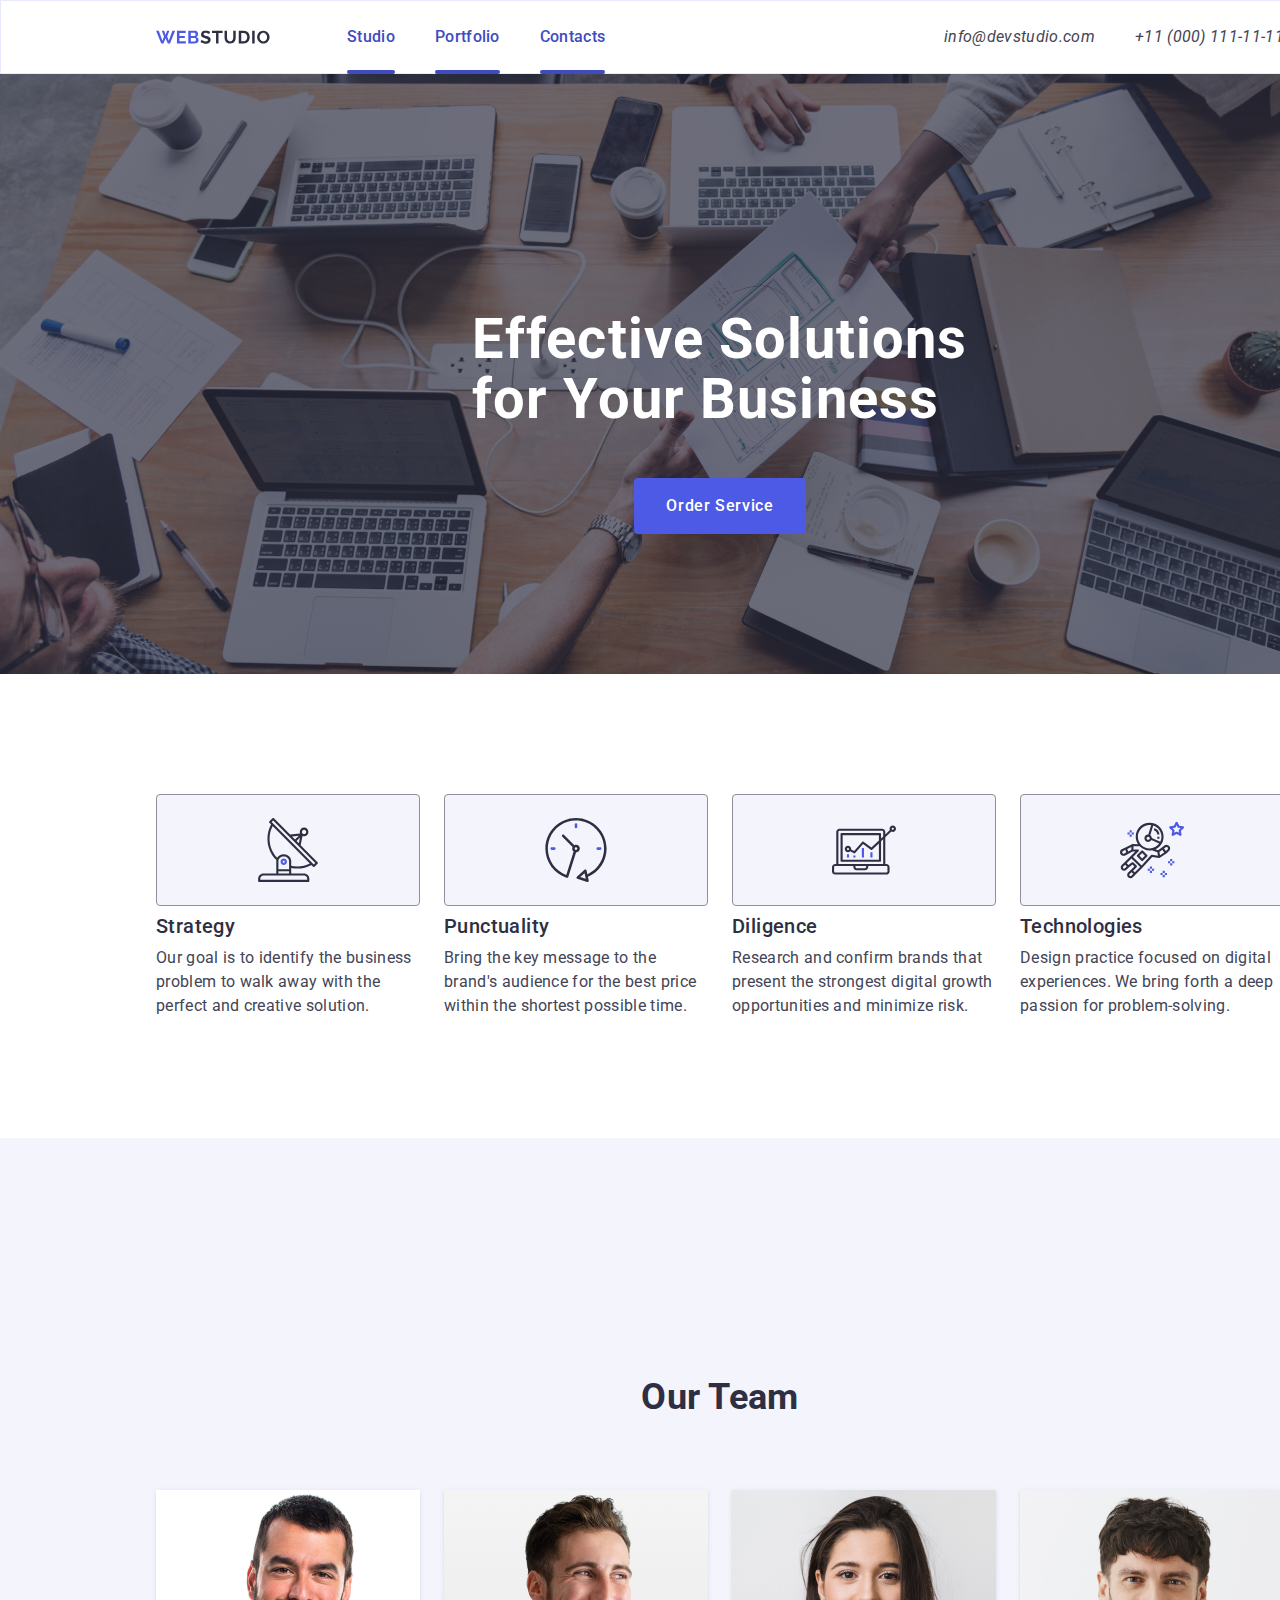
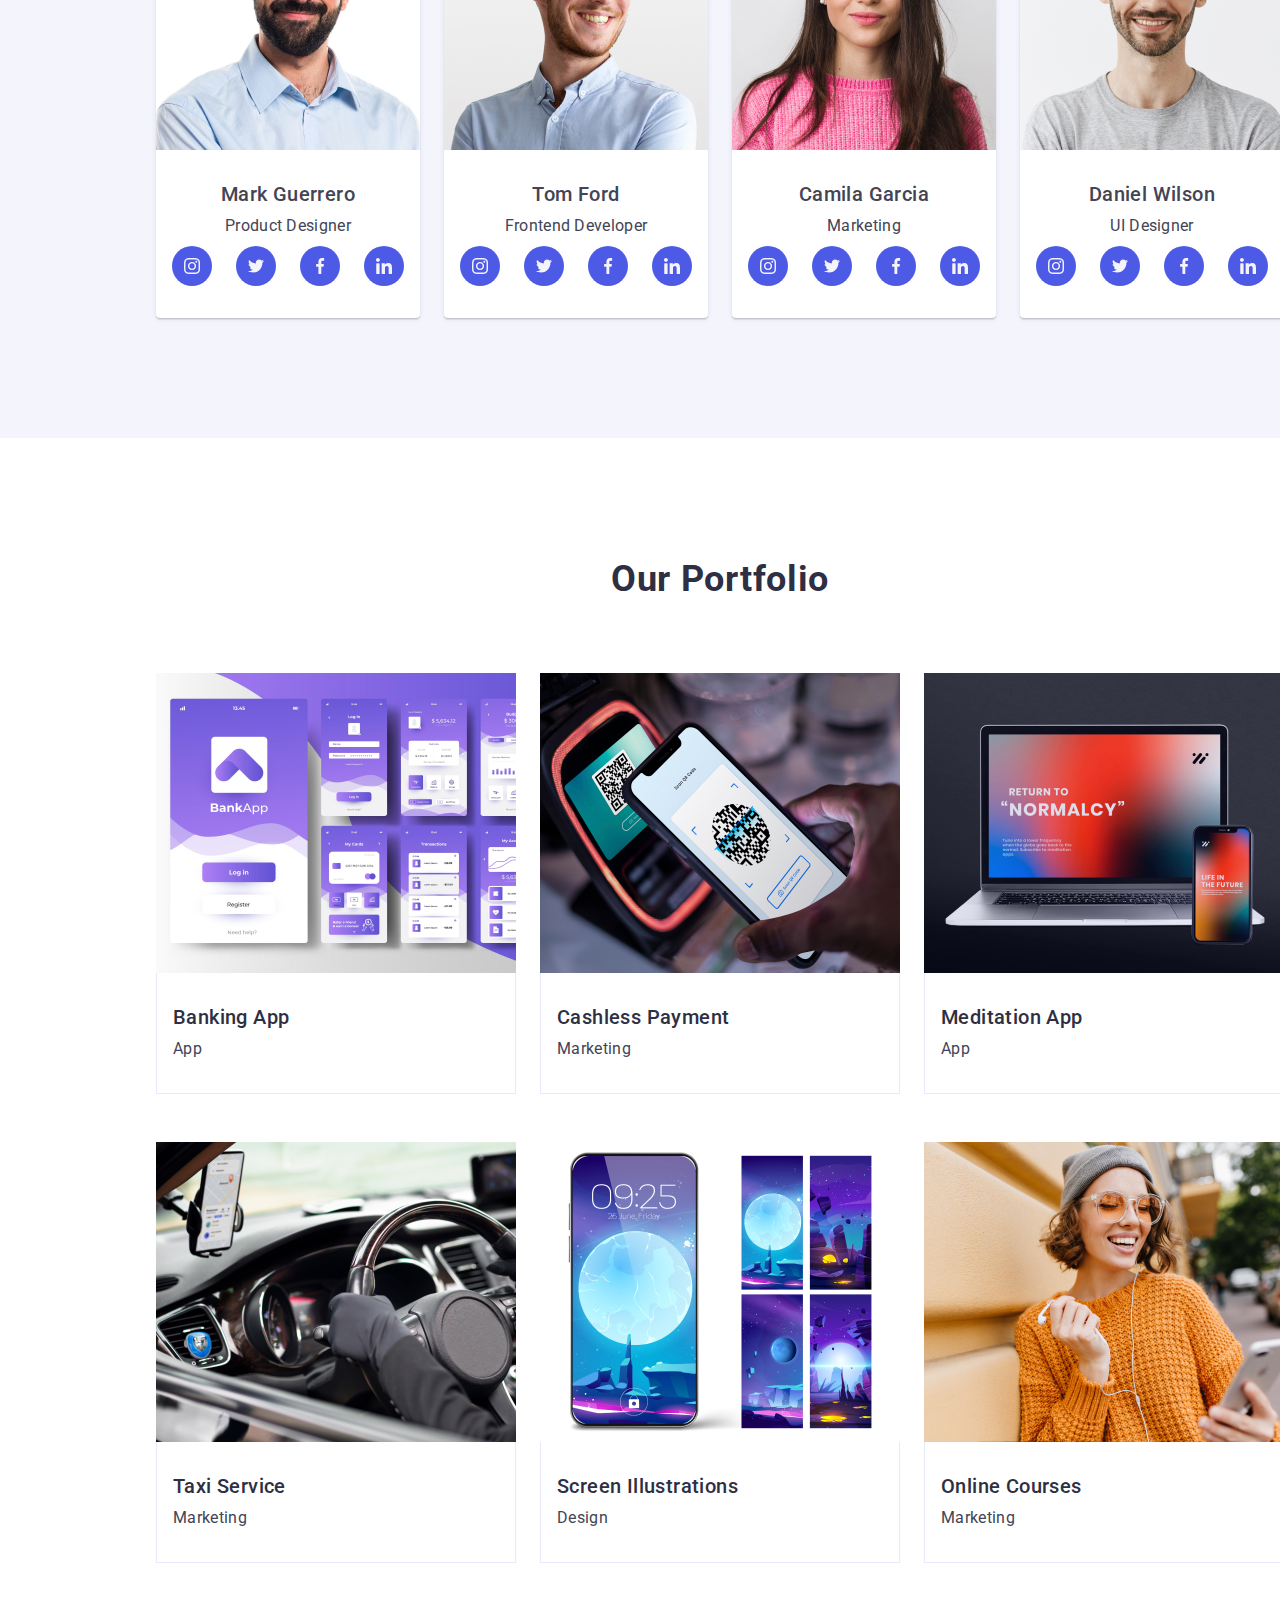
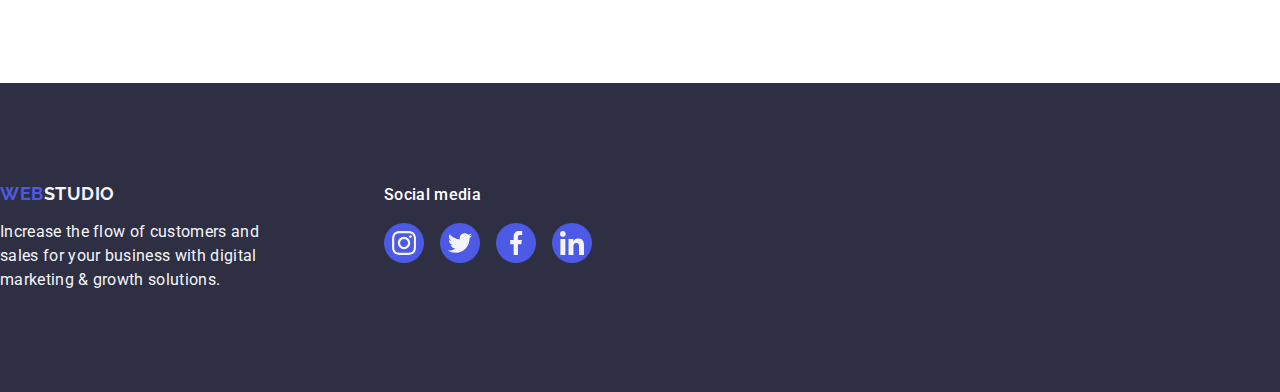
<file: index.html>
<!DOCTYPE html>
<html lang="en">
  <head>
    <meta charset="UTF-8" />
    <meta name="viewport" content="width=device-width, initial-scale=1.0" />
    <title>Odev-4</title>
    <link rel="preconnect" href="https://fonts.googleapis.com" />
    <link rel="preconnect" href="https://fonts.gstatic.com" crossorigin />
    <link
      href="https://fonts.googleapis.com/css2?family=Raleway:ital,wght@0,700;1,700&family=Roboto:ital,wght@0,100;0,300;0,400;0,500;0,700;0,900;1,100;1,300;1,400;1,500;1,700;1,900&display=swap"
      rel="stylesheet"
    />
    <link
      rel="stylesheet"
      href="https://cdnjs.cloudflare.com/ajax/libs/modern-normalize/3.0.1/modern-normalize.min.css"
    />
    <link rel="stylesheet" href="css/styles.css" />
  </head>
  <body>
    <!-- header -->
    <header>
      <div class="container header-container">
        <nav class="navigation-menu">
          <svg class="icon icon-logo" width="115" height="24">
            <use href="./images/icons.svg#icon-logo"></use>
          </svg>
          <ul class="list-menu">
            <li class="menu"><a class="link" href="#">Studio</a></li>
            <li class="menu"><a class="link" href="#">Portfolio</a></li>
            <li class="menu"><a class="link" href="#">Contacts</a></li>
          </ul>
        </nav>

        <address class="com-menu">
          <ul class="com-list">
            <li class="com-info">
              <a class="address-link" href="mailto:info@devstudio.com"
                >info@devstudio.com</a
              >
            </li>
            <li class="com-info">
              <a class="address-link" href="tel:+11(000)111-11-11"
                >+11 (000) 111-11-11</a
              >
            </li>
          </ul>
        </address>
      </div>
    </header>
    <!-- header end -->

    <!-- main -->
    <main>
      <section class="hero-image">
        <div class="container hero-container">
          <h1 class="hero-heading">Effective Solutions for Your Business</h1>

          <button class="hero-btn" type="button">Order Service</button>
        </div>
      </section>

      <section class="features">
        <div class="container-">
          <h2 class="visually-hidden"></h2>
          <ul class="features-list">
            <li class="features-li">
              <div class="contain-icon">
                <svg class="icon icon-strategy" width="64" height="64">
                  <use href="./images/icons.svg#icon-strategy"></use>
                </svg>
              </div>
              <h3 class="feature-title">Strategy</h3>
              <p class="feature-text">
                Our goal is to identify the business problem to walk away with
                the perfect and creative solution.
              </p>
            </li>

            <li class="features-li">
              <div class="contain-icon">
                <svg class="icon icon-punctuality" width="64" height="64">
                  <use href="./images/icons.svg#icon-punctuality"></use>
                </svg>
              </div>
              <h3 class="feature-title">Punctuality</h3>
              <p class="feature-text">
                Bring the key message to the brand's audience for the best price
                within the shortest possible time.
              </p>
            </li>

            <li class="features-li">
              <div class="contain-icon">
                <svg class="icon icon-diligence" width="64" height="64">
                  <use href="./images/icons.svg#icon-diligence"></use>
                </svg>
              </div>
              <h3 class="feature-title">Diligence</h3>
              <p class="feature-text">
                Research and confirm brands that present the strongest digital
                growth opportunities and minimize risk.
              </p>
            </li>

            <li class="features-li">
              <div class="contain-icon">
                <svg class="icon icon-technologies" width="64" height="64">
                  <use href="./images/icons.svg#icon-technologies"></use>
                </svg>
              </div>
              <h3 class="feature-title">Technologies</h3>
              <p class="feature-text">
                Design practice focused on digital experiences. We bring forth a
                deep passion for problem-solving.
              </p>
            </li>
          </ul>
        </div>
      </section>

      <section class="our-team">
        <div class="container team-container">
          <h2 class="team-heading">Our Team</h2>
          <ul class="team-list">
            <li class="team-item">
              <img
                src="images/mark.jpg"
                alt="mark Guerrero"
                width="264"
                height="260"
              />
              <div class="team-info">
                <h3 class="team-title">Mark Guerrero</h3>
                <p class="team-text">Product Designer</p>
                <ul class="team-social">
                  <li class="social-li">
                    <a class="team-link" href="#">
                      <svg class="social-icon" width="16" height="16">
                        <use href="./images/icons.svg#icon-instagram"></use>
                      </svg>
                    </a>
                  </li>
                  <li class="social-li">
                    <a class="team-link" href="#">
                      <svg class="social-icon" width="16" height="16">
                        <use href="./images/icons.svg#icon-twitter"></use>
                      </svg>
                    </a>
                  </li>
                  <li class="social-li">
                    <a class="team-link" href="#">
                      <svg class="social-icon" width="16" height="16">
                        <use href="./images/icons.svg#icon-facebook"></use>
                      </svg>
                    </a>
                  </li>
                  <li class="social-li">
                    <a class="team-link" href="#">
                      <svg class="social-icon" width="16" height="16">
                        <use href="./images/icons.svg#icon-linkedin"></use>
                      </svg>
                    </a>
                  </li>
                </ul>
              </div>
            </li>
            <li class="team-item">
              <img src="images/tom.jpg" alt="tom" width="264" height="260" />
              <div class="team-info">
                <h3 class="team-title">Tom Ford</h3>
                <p class="team-text">Frontend Developer</p>
                <ul class="team-social">
                  <li class="social-li">
                    <a class="team-link" href="#">
                      <svg class="social-icon" width="16" height="16">
                        <use href="./images/icons.svg#icon-instagram"></use>
                      </svg>
                    </a>
                  </li>
                  <li class="social-li">
                    <a class="team-link" href="#">
                      <svg class="social-icon" width="16" height="16">
                        <use href="./images/icons.svg#icon-twitter"></use>
                      </svg>
                    </a>
                  </li>
                  <li class="social-li">
                    <a class="team-link" href="#">
                      <svg class="social-icon" width="16" height="16">
                        <use href="./images/icons.svg#icon-facebook"></use>
                      </svg>
                    </a>
                  </li>
                  <li class="social-li">
                    <a class="team-link" href="#">
                      <svg class="social-icon" width="16" height="16">
                        <use href="./images/icons.svg#icon-linkedin"></use>
                      </svg>
                    </a>
                  </li>
                </ul>
              </div>
            </li>
            <li class="team-item">
              <img
                src="images/camila.jpg"
                alt="camila"
                width="264"
                height="260"
              />
              <div class="team-info">
                <h3 class="team-title">Camila Garcia</h3>
                <p class="team-text">Marketing</p>
                <ul class="team-social">
                  <li class="social-li">
                    <a class="team-link" href="#">
                      <svg class="social-icon" width="16" height="16">
                        <use href="./images/icons.svg#icon-instagram"></use>
                      </svg>
                    </a>
                  </li>
                  <li class="social-li">
                    <a class="team-link" href="#">
                      <svg class="social-icon" width="16" height="16">
                        <use href="./images/icons.svg#icon-twitter"></use>
                      </svg>
                    </a>
                  </li>
                  <li class="social-li">
                    <a class="team-link" href="#">
                      <svg class="social-icon" width="16" height="16">
                        <use href="./images/icons.svg#icon-facebook"></use>
                      </svg>
                    </a>
                  </li>
                  <li class="social-li">
                    <a class="team-link" href="#">
                      <svg class="social-icon" width="16" height="16">
                        <use href="./images/icons.svg#icon-linkedin"></use>
                      </svg>
                    </a>
                  </li>
                </ul>
              </div>
            </li>
            <li class="team-item">
              <img
                src="images/daniel.jpg"
                alt="daniel"
                width="264"
                height="260"
              />
              <div class="team-info">
                <h3 class="team-title">Daniel Wilson</h3>
                <p class="team-text">UI Designer</p>
                <ul class="team-social">
                  <li class="social-li">
                    <a class="team-link" href="#">
                      <svg class="social-icon" width="16" height="16">
                        <use href="./images/icons.svg#icon-instagram"></use>
                      </svg>
                    </a>
                  </li>
                  <li class="social-li">
                    <a class="team-link" href="#">
                      <svg class="social-icon" width="16" height="16">
                        <use href="./images/icons.svg#icon-twitter"></use>
                      </svg>
                    </a>
                  </li>
                  <li class="social-li">
                    <a class="team-link" href="#">
                      <svg class="social-icon" width="16" height="16">
                        <use href="./images/icons.svg#icon-facebook"></use>
                      </svg>
                    </a>
                  </li>
                  <li class="social-li">
                    <a class="team-link" href="#">
                      <svg class="social-icon" width="16" height="16">
                        <use href="./images/icons.svg#icon-linkedin"></use>
                      </svg>
                    </a>
                  </li>
                </ul>
              </div>
            </li>
          </ul>
        </div>
      </section>

      <section class="portfolio">
        <div class="container portfolio-container">
          <h2 class="portfolio-heading">Our Portfolio</h2>
          <ul class="portfolio-list">
            <li class="portfolio-item">
              <div class="mini-box">
                <img
                  src="images/banking.jpg"
                  alt="banking"
                  width="360"
                  height="300"
                />
                <p class="li-text">
                  14 Stylish and User-Friendly App Design Concepts · Task
                  Manager App · Calorie Tracker App · Exotic Fruit Ecommerce App
                  · Cloud Storage App
                </p>
              </div>
              <div class="portfolio-info">
                <h3 class="portfolio-title">Banking App</h3>
                <p class="portfolio-type">App</p>
              </div>
            </li>
            <li class="portfolio-item">
              <div class="mini-box">
                <img
                  src="images/cashless.jpg"
                  alt="cashless"
                  width="360"
                  height="300"
                />
                <p class="li-text">
                  14 Stylish and User-Friendly App Design Concepts · Task
                  Manager App · Calorie Tracker App · Exotic Fruit Ecommerce App
                  · Cloud Storage App
                </p>
              </div>
              <div class="portfolio-info">
                <h3 class="portfolio-title">Cashless Payment</h3>
                <p class="portfolio-type">Marketing</p>
              </div>
            </li>
            <li class="portfolio-item">
              <div class="mini-box">
                <img
                  src="images/meditation.jpg"
                  alt="meditation"
                  width="360"
                  height="300"
                />
                <p class="li-text">
                  14 Stylish and User-Friendly App Design Concepts · Task
                  Manager App · Calorie Tracker App · Exotic Fruit Ecommerce App
                  · Cloud Storage App
                </p>
              </div>
              <div class="portfolio-info">
                <h3 class="portfolio-title">Meditation App</h3>
                <p class="portfolio-type">App</p>
              </div>
            </li>
            <li class="portfolio-item">
              <div class="mini-box">
                <img
                  src="images/taxi.jpg"
                  alt="taxi service"
                  width="360"
                  height="300"
                />
                <p class="li-text">
                  14 Stylish and User-Friendly App Design Concepts · Task
                  Manager App · Calorie Tracker App · Exotic Fruit Ecommerce App
                  · Cloud Storage App
                </p>
              </div>
              <div class="portfolio-info">
                <h3 class="portfolio-title">Taxi Service</h3>
                <p class="portfolio-type">Marketing</p>
              </div>
            </li>
            <li class="portfolio-item">
              <div class="mini-box">
                <img
                  src="images/screen.jpg"
                  alt="screen"
                  width="360"
                  height="300"
                />
                <p class="li-text">
                  14 Stylish and User-Friendly App Design Concepts · Task
                  Manager App · Calorie Tracker App · Exotic Fruit Ecommerce App
                  · Cloud Storage App
                </p>
              </div>
              <div class="portfolio-info">
                <h3 class="portfolio-title">Screen Illustrations</h3>
                <p class="portfolio-type">Design</p>
              </div>
            </li>
            <li class="portfolio-item">
              <div class="mini-box">
                <img
                  src="images/online.jpg"
                  alt="online courses"
                  width="360"
                  height="300"
                />
                <p class="li-text">
                  14 Stylish and User-Friendly App Design Concepts · Task
                  Manager App · Calorie Tracker App · Exotic Fruit Ecommerce App
                  · Cloud Storage App
                </p>
              </div>
              <div class="portfolio-info">
                <h3 class="portfolio-title">Online Courses</h3>
                <p class="portfolio-type">Marketing</p>
              </div>
            </li>
          </ul>
        </div>
      </section>
    </main>
    <!-- main end -->

    <!-- footer -->
    <footer class="footer-sec">
      <div class="container-foot">
        <div class="footer-info">
          <a class="logo-span-second" href="#"
            ><span class="footer-logo">Web</span>Studio</a
          >
          <p class="footer-text">
            Increase the flow of customers and sales for your business with
            digital marketing & growth solutions.
          </p>
        </div>

        <div class="footer-box">
          <p class="social-foot-title">Social media</p>
          <ul class="footer-list">
            <li class="social-li-fo">
              <a class="footer-link" href="#">
                <svg class="footer-icon" width="24" height="24">
                  <use href="./images/icons.svg#icon-instagram"></use>
                </svg>
              </a>
            </li>
            <li class="social-li-fo">
              <a class="footer-link" href="#">
                <svg class="footer-icon" width="24" height="24">
                  <use href="./images/icons.svg#icon-twitter"></use>
                </svg>
              </a>
            </li>
            <li class="social-li-fo">
              <a class="footer-link" href="#">
                <svg class="footer-icon" width="24" height="24">
                  <use href="./images/icons.svg#icon-facebook"></use>
                </svg>
              </a>
            </li>
            <li class="social-li-fo">
              <a class="footer-link" href="#">
                <svg class="footer-icon" width="24" height="24">
                  <use href="./images/icons.svg#icon-linkedin"></use>
                </svg>
              </a>
            </li>
          </ul>
        </div>
      </div>
    </footer>

    <!-- footer end -->
  </body>
</html>
</file>
<file: css/styles.css>
:root {
  --ocean: #404bbf;
  --navyblue: #2e2f42;
  --slate: #434455;
  --iris: #4d5ae5;
  --cloud: #f4f4fd;
}

* {
  margin: 0;
  padding: 0;
}

body {
  box-sizing: border-box;
  font-family: "Roboto", sans-serif;
  width: 1440px;
  margin: auto;
  font-size: 16px;
  font-weight: 400;
  line-height: 1.5;
  letter-spacing: 0.02em;
  color: var(--slate);
}
ul ol {
  list-style: none;
}
a {
  text-decoration: none;
  color: inherit;
}

img {
  display: block;
}

.container {
  display: flex;
  align-items: center;
}

.icon-logo {
  margin-right: 76px;
}

.list-menu {
  display: flex;
  color: var(--ocean);

  gap: 40px;
  list-style: none;
}

.navigation-menu {
  display: flex;
  align-items: center;
}

.header-container {
  width: 100%;
  max-width: 1158px;
  margin: 0 auto;
  padding: 0 15px;
}

header {
  border: 1px solid #e7e9fc;
  box-shadow: 0px 2px 1px rgba(46, 47, 66, 0.08),
    0px 1px 1px rgba(46, 47, 66, 0.16), 0px 1px 6px rgba(46, 47, 66, 0.08);
}

.menu .link {
  display: block;
  position: relative;
  font-weight: 500;
  padding: 24px 0;
  transition: color 250ms cubic-bezier(0.4, 0, 0.2, 1);
}

.link::after {
  content: "";
  width: 100%;
  position: absolute;
  left: 0;
  bottom: -1px;
  height: 4px;
  background-color: var(--ocean);
  border-radius: 2px;
}

.menu .link:hover,
.menu .link:active {
  color: var(--ocean);
}

.com-menu {
  display: flex;
  margin-left: auto;
}

.com-info .address-link {
  transition: color 250ms cubic-bezier(0.4, 0, 0.2, 1);
}

.com-list {
  display: flex;
  gap: 40px;
  list-style: none;
}

.address-link:hover,
.address-link:active {
  color: var(--ocean);
}

/* header end */

/* main */

.hero-image {
  background-image: linear-gradient(
      rgba(46, 47, 66, 0.7),
      rgba(46, 47, 66, 0.7)
    ),
    url(../images/office-p.jpg);
  background-size: cover;
  background-position: center;
  background-repeat: no-repeat;
  max-width: 1440px;
  max-height: 600px;
  position: relative;
  padding: 188px 0;
}

.hero-image::after {
  content: "";
  position: absolute;
  top: 0;
  left: 0;
  width: 100%;
  height: 100%;
  z-index: 1;
}

.hero-container {
  display: flex;
  align-items: center;
  flex-direction: column;
}

.hero-heading {
  margin-top: 188px;
  color: #ffffff;
  font-weight: 700;
  font-size: 56px;
  line-height: 1.07;
  letter-spacing: 0.02em;
  max-width: 496px;
  margin: 48px auto;
  z-index: 2;
}

.hero-btn {
  font-family: inherit;
  font-weight: 500;
  font-size: 16px;
  line-height: 1.5;
  letter-spacing: 0.04em;
  color: #ffffff;
  background-color: var(--iris);
  padding: 16px 32px;
  border: 0;
  min-width: 169px;
  cursor: pointer;
  border-radius: 4px;
  display: block;
  margin: 0 auto;
  z-index: 2;
  transition: background-color 250ms cubic-bezier(0.4, 0, 0.2, 1);
}

.hero-btn:hover,
.hero-btn:focus,
.hero-btn:active {
  background-color: var(--ocean);
}

/* Features */
.features {
  max-width: 1128px;
  margin: 120px auto;
}

.contain-icon {
  display: flex;
  align-items: center;
  justify-content: center;
  width: 264px;
  height: 112px;
  background-color: var(--cloud);
  border-radius: 4px;
  border: 1px solid #8e8f99;
  margin-bottom: 8px;
}

.feature-title {
  margin: 8px auto;
}

.features-list {
  display: flex;
  justify-content: center;
  gap: 24px;
  margin: 120px 0;
  list-style: none;
}

.feature-li {
  flex-basis: calc((100% - 3 * 25px) / 4);
  list-style: none;
}

.visually-hidden {
  font-size: 36px;
  line-height: 1.11;
  font-weight: 700;
  text-align: center;
  letter-spacing: 0.02em;
  text-transform: capitalize;
  color: var(--navyblue);
  position: absolute;
  width: 1px;
  height: 1px;
  margin: -1px;
  border: 0;
  padding: 0;
  white-space: nowrap;
  clip-path: inset(100%);
  clip: rect(0 0 0 0);
  overflow: hidden;
}
.feature-title {
  margin-bottom: 8px;
  font-size: 20px;
  font-weight: 500;
  line-height: 1.2;
  letter-spacing: 0.02em;
  color: var(--navyblue);
}

/* Our Team */
.our-team {
  background-color: var(--cloud);
  padding: 120px 0;
  text-align: center;
}

.team-container {
  display: flex;
  flex-direction: column;
  align-items: center;
}

.team-heading {
  margin-top: 120px;
  margin-bottom: 72px;
  font-weight: 700;
  font-size: 36px;
  line-height: 1.11;
  letter-spacing: 0.02;
  color: var(--navyblue);
}

.team-social {
  display: flex;
  justify-content: center;
  gap: 24px;
}

.social-li {
  width: 40px;
  height: 40px;
  list-style: none;
  margin-top: 8px;
}

.team-list {
  display: flex;
  justify-content: space-between;
  flex-wrap: wrap;
  gap: 24px;
  list-style: none;
  max-width: 1440px;
}

.team-item {
  width: calc((100% - 72px) / 4);
  border-radius: 0px 0px 4px 4px;
  list-style: none;
  background-color: #ffffff;
  box-shadow: 0px 1px 6px rgba(46, 47, 66, 0.08),
    0px 1px 1px rgba(46, 47, 66, 0.16), 0px 2px 1px rgba(46, 47, 66, 0.08);
}

.team-link {
  width: 100%;
  height: 100%;
  background-color: var(--iris);
  border-radius: 50%;
  display: flex;
  align-items: center;
  justify-content: center;
  transition: background-color 250ms cubic-bezier(0.4, 0, 0.2, 1);
}

.team-info {
  padding: 32px 0;
  display: block;
}

.team-title {
  align-items: center;
  margin-bottom: 8px;
  font-weight: 500;
  font-size: 20px;
  line-height: 1.2;
  letter-spacing: 0.02em;
}

.team-text {
  text-align: center;
}

.team-link:hover {
  background-color: var(--ocean);
}
.team-link:focus {
  background-color: var(--ocean);
}

.social-icon {
  fill: var(--cloud);
}

/* Portfolio */
.portfolio {
  padding: 120px 0;
}

.portfolio-container {
  display: flex;
  flex-direction: column;
}

.portfolio-heading {
  margin-bottom: 72px;
  text-align: center;
  font-weight: 700;
  font-size: 36px;
  line-height: 1.2;
  letter-spacing: 0.02em;
  color: var(--navyblue);
}

.portfolio-list {
  display: flex;
  flex-wrap: wrap;
  column-gap: 24px;
  justify-content: center;
  align-items: center;
  row-gap: 48px;
  list-style: none;
  max-width: 1128px;
}

.portfolio-item {
  width: calc((100% - 48px) / 3);
  transition: box-shadow 250ms cubic-bezier(0.4, 0, 0.2, 1);
}

.mini-box {
  position: relative;
  overflow: hidden;
}
.li-text {
  position: absolute;
  top: 0;
  color: var(--cloud);
  padding: 40px 32px;
  background-color: var(--iris);
  transform: translateY(100%);
  width: 100%;
  height: 100%;
  transition: transform 250ms cubic-bezier(0.4, 0, 0.2, 1);
}

.portfolio-item:hover {
  box-shadow: 0px 1px 6px rgba(46, 47, 66, 0.08),
    0px 1px 1px rgba(46, 47, 66, 0.16), 0px 2px 1px rgba(46, 47, 66, 0.08);
}
.portfolio-item:hover .li-text {
  transform: translateY(0%);
}

.portfolio-info {
  padding: 32px 16px;
  border: 1px solid #e7e9fc;
  border-top: none;
}

.portfolio-title {
  font-weight: 500;
  font-size: 20px;
  line-height: 1.2;
  margin-bottom: 8px;
  letter-spacing: 0.02em;
  color: var(--navyblue);
}

/* main end */

/* footer */

.footer-sec {
  position: relative;
  background-color: var(--navyblue);
  padding: 100px 0;
}

.container-foot {
  display: flex;
  align-items: baseline;
}

.footer-info {
  margin-right: 120px;
  
 
}
.footer-box {
  display: flex;
  justify-content: center;
  flex-direction: column;
  margin-top: -100px;
  
  position: relative;
  width: 208px;
}

.footer-logo {
  font-family: "Raleway", sans-serif;
  font-weight: 700;
  font-size: 18px;
  line-height: 1.17;
  letter-spacing: 0.03em;
  color: var(--iris);
  text-transform: uppercase;
  display: inline-block;
  margin-bottom: 16px;
}
.logo-span-second {
  font-family: "Raleway", sans-serif;
  font-weight: 700;
  line-height: 1.17;
  font-size: 18px;
  letter-spacing: 0.03em;
  text-transform: uppercase;
  color: var(--cloud);

  margin-bottom: 16px;
}

.footer-text {
  color: var(--cloud);
  width: 264px;
}

.social-foot-title {
  font-weight: 500;
  font-size: 16px;
  line-height: 1.5;
  letter-spacing: 0.02em;
  color: #ffffff;
  margin-bottom: 16px;
}

.footer-list {
  display: flex;
  justify-content: center;
  gap: 16px;
  list-style: none;
}

.social-li-fo {
  width: 40px;
  height: 40px;
}

.footer-link {
  width: 100%;
  height: 100%;
  background-color: var(--iris);
  border-radius: 50%;
  display: flex;
  align-items: center;
  justify-content: center;
  transition: background-color 250ms cubic-bezier(0.4, 0, 0.2, 1);
}

.footer-link:hover {
  background-color: #31d0aa;
}

.footer-link:focus {
  background-color: #31d0aa;
}

.footer-icon {
  fill: var(--cloud);
}
</file>
